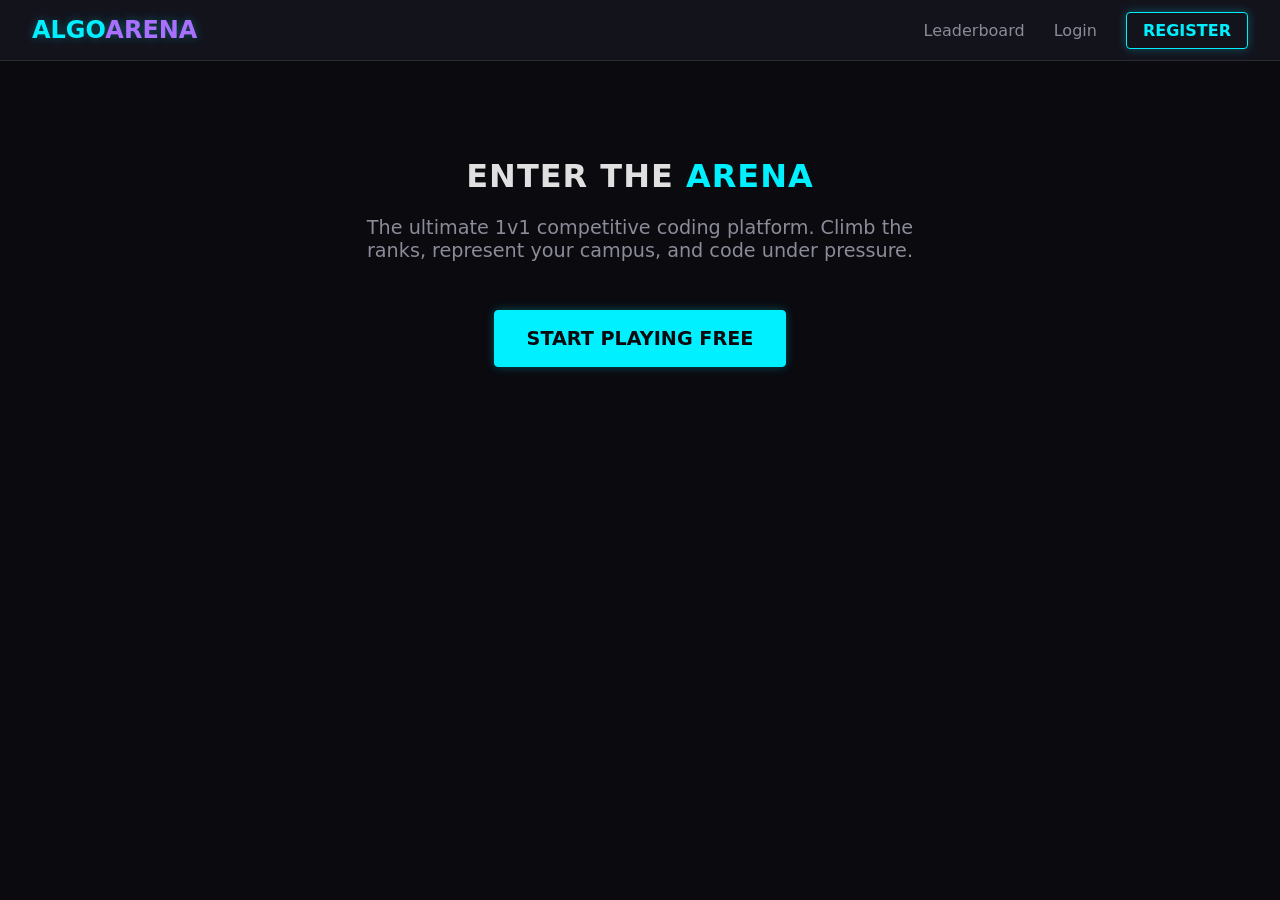
<file: index.html>
<!DOCTYPE html>
<html lang="en">
<head>
  <meta charset="UTF-8">
  <meta name="viewport" content="width=device-width, initial-scale=1.0">
  <title>AlgoArena | Real-time Competitive Coding</title>
  <link rel="stylesheet" href="css/style.css">
</head>
<body>
  <header>
    <a href="index.html" class="logo">ALGO<span class="accent">ARENA</span></a>
    <nav>
      <a href="leaderboard.html">Leaderboard</a>
      <a href="#" id="nav-login">Login</a>
      <a href="#" id="nav-register" class="btn">Register</a>
    </nav>
  </header>

  <main class="container">
    <div style="text-align: center; margin-top: 4rem;">
      <h1>Enter the <span class="accent">Arena</span></h1>
      <p style="color: var(--text-secondary); max-width: 600px; margin: 1rem auto; font-size: 1.2rem;">
        The ultimate 1v1 competitive coding platform. Climb the ranks, represent your campus, and code under pressure.
      </p>
      <button class="btn btn-primary" style="font-size: 1.2rem; padding: 1rem 2rem; margin-top: 2rem;" onclick="document.getElementById('nav-register').click()">Start Playing Free</button>
    </div>
  </main>

  <dialog id="login-modal">
    <div style="display: flex; justify-content: space-between; align-items: center; margin-bottom: 1rem;">
      <h2>Login</h2>
      <button class="btn" style="border: none; padding: 0;" onclick="document.getElementById('login-modal').close()">X</button>
    </div>
    <form id="login-form">
      <div class="form-group">
        <label>Username</label>
        <input type="text" id="login-username" required>
      </div>
      <div class="form-group">
        <label>Password</label>
        <input type="password" id="login-password" required>
      </div>
      <div id="login-error" style="color: var(--error); margin-bottom: 1rem; display: none;"></div>
      <button type="submit" class="btn btn-primary" style="width: 100%">Authenticate</button>
    </form>
  </dialog>

  <dialog id="register-modal">
    <div style="display: flex; justify-content: space-between; align-items: center; margin-bottom: 1rem;">
      <h2>Register</h2>
      <button class="btn" style="border: none; padding: 0;" onclick="document.getElementById('register-modal').close()">X</button>
    </div>
    <form id="register-form">
      <div class="form-group">
        <label>Username</label>
        <input type="text" id="reg-username" required>
      </div>
      <div class="form-group">
        <label>Email</label>
        <input type="email" id="reg-email" required>
      </div>
      <div class="form-group">
        <label>Password</label>
        <input type="password" id="reg-password" required>
      </div>
      <div class="form-group">
        <label>College Campus (Optional)</label>
        <input type="text" id="reg-campus">
      </div>
      <div class="form-group">
        <label>Academic Section (Optional)</label>
        <input type="text" id="reg-section" placeholder="e.g. CS101">
      </div>
      <div id="register-error" style="color: var(--error); margin-bottom: 1rem; display: none;"></div>
      <button type="submit" class="btn btn-primary" style="width: 100%">Create Profile</button>
    </form>
  </dialog>

  <script src="js/api.js"></script>
  <script src="js/index.js"></script>
</body>
</html>
</file>
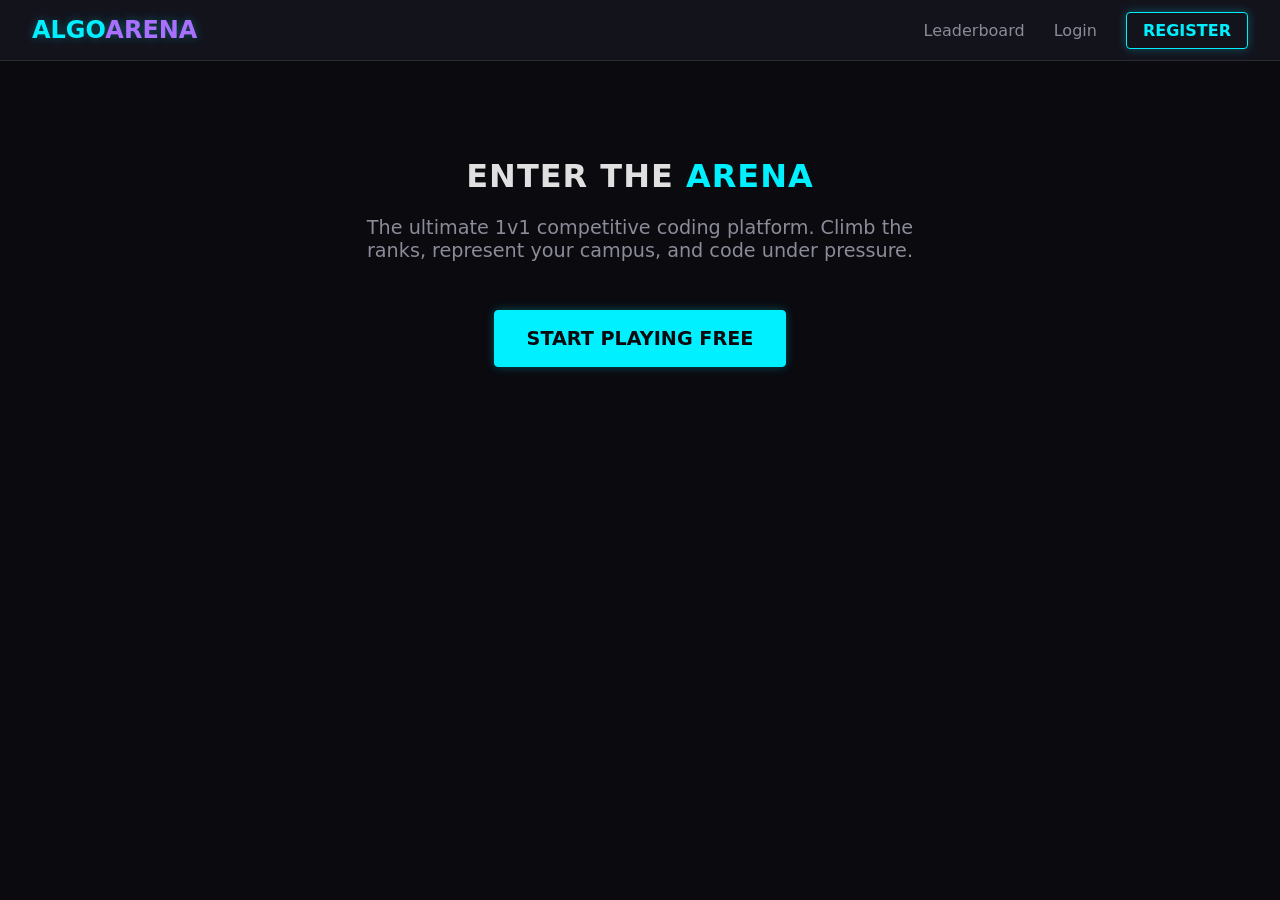
<file: dashboard.html>
<!DOCTYPE html><html lang="en"><head><meta charset="UTF-8"><meta name="viewport" content="width=device-width,initial-scale=1"><title>AlgoArena | Command Deck</title><link rel="stylesheet" href="css/style.css"></head><body class="game-shell"><header><a href="dashboard.html" class="logo">ALGO<span>ARENA</span></a><nav><a href="leaderboard.html">Ranks</a><a href="#" id="nav-logout">Log out</a></nav></header><main class="container command-deck"><section class="hero"><div><p class="eyebrow">COMMAND DECK</p><h1>Level up by <span>solving.</span></h1><p>Train alone, outplay adaptive bots, and turn every challenge into real technical skill.</p></div><div class="level-orb"><strong id="profile-level">1</strong><small>LEVEL</small></div></section><section class="player-strip panel"><div><small>OPERATIVE</small><h2 id="profile-name">Loading...</h2></div><div><small>XP</small><strong id="profile-xp">0 / 120</strong><div class="xp-bar"><i id="xp-fill"></i></div></div><div><small>SOLVED</small><strong id="profile-solved">0</strong></div><div><small>STREAK</small><strong id="profile-streak">0 days</strong></div><div><small>RATING</small><strong id="profile-elo">1200</strong></div></section><section><div class="section-title"><div><p class="eyebrow">SOLO OPERATIONS</p><h2>Choose your arena</h2></div><span>Bot difficulty adapts to your level</span></div><div class="mode-grid"><button class="mode-card practice" data-mode="practice"><b>01</b><span class="mode-icon">⌘</span><h3>Practice Lab</h3><p>Learn one core concept at a time with clear guidance.</p><em>+35 XP</em></button><button class="mode-card dsa" data-mode="dsa"><b>02</b><span class="mode-icon">◈</span><h3>DSA Duel</h3><p>Algorithms, patterns, and data-structure combat.</p><em>+70 XP</em></button><button class="mode-card cp" data-mode="cp"><b>03</b><span class="mode-icon">ϟ</span><h3>CP Sprint</h3><p>Fast competitive-programming rounds under pressure.</p><em>+95 XP</em></button><button class="mode-card technical" data-mode="technical"><b>04</b><span class="mode-icon">✦</span><h3>Technical Round</h3><p>Interview-style problems with an adaptive rival.</p><em>+120 XP</em></button></div></section><section style="margin-top: 3rem;"><div class="section-title"><div><p class="eyebrow">MULTIPLAYER</p><h2>Ranked Arena</h2></div><span>Climb the global leaderboard</span></div><button id="find-match-btn" class="mode-card" style="width: 100%; text-align: center; min-height: 120px; font-size: 1.5rem; background: linear-gradient(145deg, #2a0845, #6441A5); border-color: #bc13fe; border-radius: 14px; box-shadow: 0 0 20px rgba(188, 19, 254, 0.2);">Find Match</button></section></main><dialog id="matchmaking-modal"><div class="loading-card"><div class="radar"></div><h2 class="accent">Searching for Opponent...</h2><p>Time elapsed: <span id="queue-timer">0</span>s</p><button class="btn" style="margin-top: 1rem;" onclick="cancelMatchmaking()">Cancel</button></div></dialog><dialog id="loading-modal"><div class="loading-card"><div class="radar"></div><h2>Building your arena</h2><p>Matching you with an adaptive bot...</p></div></dialog><script src="js/api.js"></script><script src="js/dashboard.js"></script></body></html>
</file>
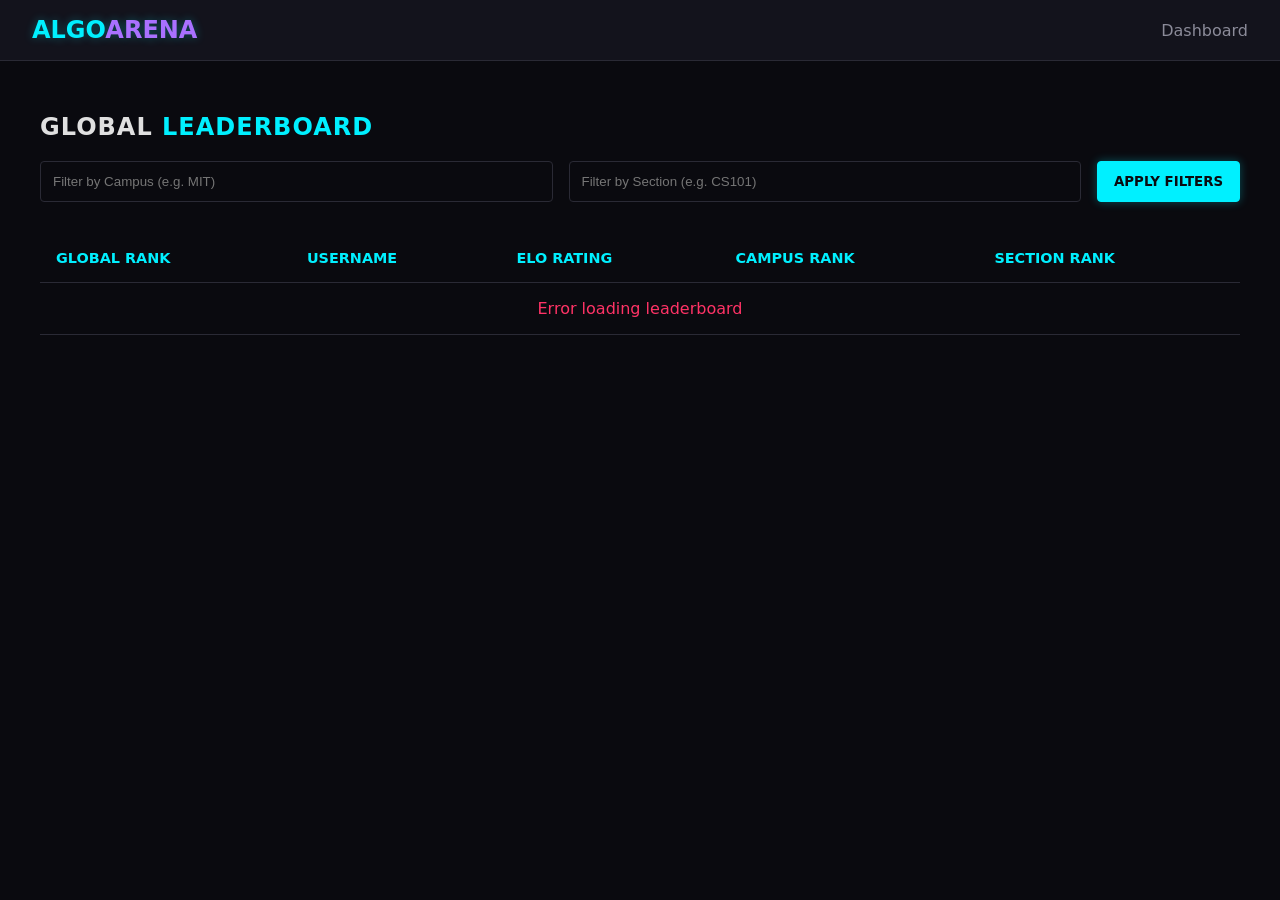
<file: leaderboard.html>
<!DOCTYPE html>
<html lang="en">
<head>
  <meta charset="UTF-8">
  <title>AlgoArena | Leaderboard</title>
  <link rel="stylesheet" href="css/style.css">
  <style>
    .leaderboard-table {
      width: 100%;
      border-collapse: collapse;
      margin-top: 2rem;
    }
    .leaderboard-table th, .leaderboard-table td {
      padding: 1rem;
      text-align: left;
      border-bottom: 1px solid var(--border-color);
    }
    .leaderboard-table th {
      color: var(--accent-primary);
      text-transform: uppercase;
      font-size: 0.9rem;
    }
    .leaderboard-table tr:hover {
      background: rgba(255,255,255,0.05);
    }
    .rank-cell { font-weight: bold; color: var(--accent-secondary); }
    .filters { display: flex; gap: 1rem; margin-top: 1rem; }
  </style>
</head>
<body>
  <header>
    <a href="index.html" class="logo">ALGO<span class="accent">ARENA</span></a>
    <nav>
      <a href="dashboard.html">Dashboard</a>
    </nav>
  </header>

  <main class="container">
    <h2>Global <span class="accent">Leaderboard</span></h2>
    
    <div class="filters">
      <div class="form-group" style="flex: 1; margin: 0;">
        <input type="text" id="filter-campus" placeholder="Filter by Campus (e.g. MIT)">
      </div>
      <div class="form-group" style="flex: 1; margin: 0;">
        <input type="text" id="filter-section" placeholder="Filter by Section (e.g. CS101)">
      </div>
      <button class="btn btn-primary" id="btn-apply-filters">Apply Filters</button>
    </div>

    <table class="leaderboard-table">
      <thead>
        <tr>
          <th>Global Rank</th>
          <th>Username</th>
          <th>Elo Rating</th>
          <th>Campus Rank</th>
          <th>Section Rank</th>
        </tr>
      </thead>
      <tbody id="leaderboard-body">
        <!-- Rendered via JS -->
      </tbody>
    </table>
  </main>

  <script src="js/api.js"></script>
  <script>
    document.addEventListener('DOMContentLoaded', () => {
      fetchLeaderboard();
      document.getElementById('btn-apply-filters').addEventListener('click', fetchLeaderboard);
    });

    async function fetchLeaderboard() {
      const campus = document.getElementById('filter-campus').value.trim();
      const section = document.getElementById('filter-section').value.trim();
      
      let url = '/api/leaderboard';
      const params = new URLSearchParams();
      if (campus) params.append('campus', campus);
      if (section) params.append('section', section);
      
      if (params.toString()) {
        url += '?' + params.toString();
      }

      const tbody = document.getElementById('leaderboard-body');
      tbody.innerHTML = '<tr><td colspan="5" style="text-align:center;">Loading...</td></tr>';
      
      try {
        const data = await api.fetchJSON(url);
        tbody.innerHTML = '';
        if (data.length === 0) {
           tbody.innerHTML = '<tr><td colspan="5" style="text-align:center;">No players found.</td></tr>';
           return;
        }
        data.forEach(player => {
          const tr = document.createElement('tr');
          tr.innerHTML = `
            <td class="rank-cell">#${player.global_rank}</td>
            <td>${player.username}</td>
            <td>${player.elo_rating}</td>
            <td>${player.campus_rank ? '#' + player.campus_rank : '-'}</td>
            <td>${player.section_rank ? '#' + player.section_rank : '-'}</td>
          `;
          tbody.appendChild(tr);
        });
      } catch (err) {
        tbody.innerHTML = `<tr><td colspan="5" style="text-align:center; color: var(--error);">Error loading leaderboard</td></tr>`;
      }
    }
  </script>
</body>
</html>
</file>
<file: css/style.css>
/* css/style.css */
:root {
  /* Default eSports Theme */
  --bg-color: #0a0a0f;
  --panel-bg: #13131c;
  --text-primary: #e0e0e0;
  --text-secondary: #8b8b99;
  --accent-primary: #00f0ff; /* Neon Cyan */
  --accent-secondary: #bc13fe; /* Neon Violet */
  --error: #ff3366;
  --success: #00ff66;
  --border-color: #2a2a35;
  --font-body: 'Inter', system-ui, sans-serif;
  --font-mono: 'JetBrains Mono', 'Fira Code', monospace;
  --glow-shadow: 0 0 10px rgba(0, 240, 255, 0.3);
}

/* Command Deck redesign */
body.game-shell { background: radial-gradient(circle at 15% 0%, #192b55 0, transparent 31%), radial-gradient(circle at 90% 15%, #381752 0, transparent 28%), #080b16; min-height: 100vh; }
body.game-shell::before { content:""; position:fixed; inset:0; pointer-events:none; opacity:.18; background-image:linear-gradient(rgba(89,196,255,.18) 1px,transparent 1px),linear-gradient(90deg,rgba(89,196,255,.18) 1px,transparent 1px); background-size:42px 42px; mask-image:linear-gradient(to bottom,black,transparent 70%); }
.command-deck { position:relative; padding-top:4rem; }.hero { display:flex; align-items:center; justify-content:space-between; gap:3rem; margin-bottom:2rem; }.hero h1{font-size:clamp(2.6rem,6vw,5rem);margin:.25rem 0}.hero h1 span,.logo span{color:#a970ff}.hero p{max-width:600px;color:#a8b4cc;font-size:1.15rem;line-height:1.65}.eyebrow{font-size:.75rem;letter-spacing:.18em;color:#65e9ff;font-weight:800;margin:0}.level-orb{width:150px;height:150px;border-radius:50%;display:grid;place-content:center;text-align:center;background:radial-gradient(circle,#324a8c,#141a38 65%);border:1px solid #71ecff;box-shadow:0 0 35px #2a8ac488,inset 0 0 30px #6c4ae544}.level-orb strong{font-size:3.7rem}.level-orb small{color:#74efff;letter-spacing:.12em}.player-strip{display:grid;grid-template-columns:1.4fr 2fr repeat(3,1fr);gap:1.5rem;padding:1.35rem 1.5rem;margin-bottom:4rem;background:#11172ad9;backdrop-filter:blur(12px)}.player-strip small{display:block;color:#8b98b6;font-size:.7rem;letter-spacing:.12em;margin-bottom:.35rem}.player-strip strong{font-size:1.05rem}.player-strip h2{margin:0;color:#fff;font-size:1.1rem}.xp-bar{height:7px;background:#252d4a;border-radius:9px;margin-top:.55rem;overflow:hidden}.xp-bar i{display:block;height:100%;background:linear-gradient(90deg,#57e1ff,#a970ff);border-radius:inherit}.section-title{display:flex;align-items:end;justify-content:space-between;margin-bottom:1.4rem}.section-title h2{margin:.35rem 0 0}.section-title>span{color:#8b98b6;font-size:.85rem}.mode-grid{display:grid;grid-template-columns:repeat(4,1fr);gap:1rem}.mode-card{text-align:left;color:#edf1ff;min-height:250px;padding:1.35rem;border-radius:14px;border:1px solid #2d3a61;background:linear-gradient(145deg,#17223f,#0c1122);cursor:pointer;transition:.22s transform,.22s border,.22s box-shadow;position:relative;overflow:hidden}.mode-card:hover{transform:translateY(-7px);border-color:#76ecff;box-shadow:0 12px 32px #0008}.mode-card b{color:#6e7b9a}.mode-card .mode-icon{display:block;font-size:2.5rem;margin:1.4rem 0 .7rem;color:#71ecff}.mode-card h3{margin:0}.mode-card p{color:#a8b4cc;line-height:1.5;font-size:.9rem}.mode-card em{position:absolute;bottom:1.25rem;color:#83ffbb;font-style:normal;font-weight:800}.dsa .mode-icon{color:#b38cff}.cp .mode-icon{color:#ffd566}.technical .mode-icon{color:#fa81ad}.loading-card{text-align:center;padding:2rem}.radar{width:66px;height:66px;border:3px solid #62e8ff;border-right-color:transparent;border-radius:50%;margin:0 auto 1rem;animation:spin 1s linear infinite}
@media(max-width:850px){.hero{align-items:flex-start}.level-orb{width:105px;height:105px}.player-strip,.mode-grid{grid-template-columns:repeat(2,1fr)}.section-title{align-items:flex-start;gap:1rem;flex-direction:column}}@media(max-width:520px){header{padding:1rem}.container{padding:1.2rem}.hero{flex-direction:column}.player-strip,.mode-grid{grid-template-columns:1fr}}

body.focus-mode {
  /* Minimalist Lo-Fi Theme */
  --bg-color: #1a1a24;
  --panel-bg: #222230;
  --text-primary: #d4d4dc;
  --accent-primary: #ffaa00; /* Warm amber */
  --accent-secondary: #ff77a9; /* Soft pink */
  --glow-shadow: none;
}

body {
  margin: 0;
  padding: 0;
  font-family: var(--font-body);
  background-color: var(--bg-color);
  color: var(--text-primary);
  transition: background-color 0.5s ease;
}

/* Typography & Layout */
h1, h2, h3 {
  text-transform: uppercase;
  letter-spacing: 1px;
}
.accent { color: var(--accent-primary); }

.container {
  max-width: 1200px;
  margin: 0 auto;
  padding: 2rem;
}

header {
  display: flex;
  justify-content: space-between;
  align-items: center;
  padding: 1rem 2rem;
  background-color: var(--panel-bg);
  border-bottom: 1px solid var(--border-color);
}
.logo {
  font-size: 1.5rem;
  font-weight: 800;
  color: var(--accent-primary);
  text-shadow: var(--glow-shadow);
  text-decoration: none;
}
nav a {
  color: var(--text-secondary);
  text-decoration: none;
  margin-left: 1.5rem;
  transition: color 0.2s;
}
nav a:hover { color: var(--accent-primary); }

/* Buttons */
.btn {
  background: transparent;
  color: var(--accent-primary);
  border: 1px solid var(--accent-primary);
  padding: 0.5rem 1rem;
  font-family: var(--font-body);
  font-weight: 600;
  text-transform: uppercase;
  cursor: pointer;
  transition: all 0.2s;
  box-shadow: var(--glow-shadow);
  border-radius: 4px;
}
.btn:hover {
  background: var(--accent-primary);
  color: var(--bg-color);
}
.btn-primary {
  background: var(--accent-primary);
  color: var(--bg-color);
}
.btn-primary:hover {
  background: transparent;
  color: var(--accent-primary);
}

/* Modals / Dialogs (Modern HTML <dialog>) */
dialog {
  background: var(--panel-bg);
  color: var(--text-primary);
  border: 1px solid var(--accent-secondary);
  border-radius: 8px;
  padding: 2rem;
  box-shadow: 0 0 20px rgba(188, 19, 254, 0.2);
  width: 100%;
  max-width: 400px;
}
dialog::backdrop {
  background: rgba(0, 0, 0, 0.8);
  backdrop-filter: blur(4px);
}
.form-group {
  margin-bottom: 1rem;
}
.form-group label {
  display: block;
  margin-bottom: 0.5rem;
  font-size: 0.9rem;
  color: var(--text-secondary);
}
.form-group input, .form-group select {
  width: 100%;
  padding: 0.75rem;
  background: var(--bg-color);
  border: 1px solid var(--border-color);
  color: var(--text-primary);
  border-radius: 4px;
  box-sizing: border-box;
}
.form-group input:focus {
  outline: none;
  border-color: var(--accent-primary);
}

/* Arena Split Screen */
.arena-layout {
  display: grid;
  grid-template-columns: 1fr 1fr;
  height: calc(100vh - 65px); /* Minus header */
  gap: 1rem;
  padding: 1rem;
  box-sizing: border-box;
}
@media (max-width: 900px) {
  .arena-layout {
    grid-template-columns: 1fr;
    grid-template-rows: 1fr 1fr;
  }
}
.panel {
  background: var(--panel-bg);
  border: 1px solid var(--border-color);
  border-radius: 8px;
  display: flex;
  flex-direction: column;
  overflow: hidden;
}
.panel-header {
  padding: 1rem;
  background: rgba(0,0,0,0.2);
  border-bottom: 1px solid var(--border-color);
  display: flex;
  justify-content: space-between;
  align-items: center;
}
.panel-content {
  padding: 1rem;
  overflow-y: auto;
  flex-grow: 1;
}
.code-editor-container {
  flex-grow: 1;
  display: flex;
  flex-direction: column;
}
/* CodeMirror override */
.CodeMirror {
  height: 100% !important;
  font-family: var(--font-mono);
  font-size: 14px;
}
.shoutcaster-box {
  margin-top: 1rem;
  padding: 1rem;
  background: rgba(188, 19, 254, 0.1);
  border-left: 4px solid var(--accent-secondary);
  font-style: italic;
  color: var(--accent-secondary);
}

/* Dashboard */
.dashboard-grid {
  display: grid;
  grid-template-columns: 1fr 2fr;
  gap: 2rem;
}
.profile-card {
  padding: 2rem;
  text-align: center;
}
.profile-card h2 {
  color: var(--accent-primary);
  font-size: 2rem;
}
.elo-badge {
  display: inline-block;
  padding: 0.5rem 1rem;
  background: var(--accent-secondary);
  color: white;
  border-radius: 20px;
  font-weight: bold;
}
.loadout-selector select {
  width: 100%;
  padding: 1rem;
  margin-top: 1rem;
  background: var(--bg-color);
  color: white;
  border: 1px solid var(--border-color);
}
.find-match-btn {
  width: 100%;
  padding: 1.5rem;
  font-size: 1.5rem;
  margin-top: 2rem;
}

/* Output Console */
.output-console {
  height: 150px;
  background: #000;
  color: #0f0;
  font-family: var(--font-mono);
  padding: 0.5rem;
  overflow-y: auto;
  font-size: 0.85rem;
}
</file>
